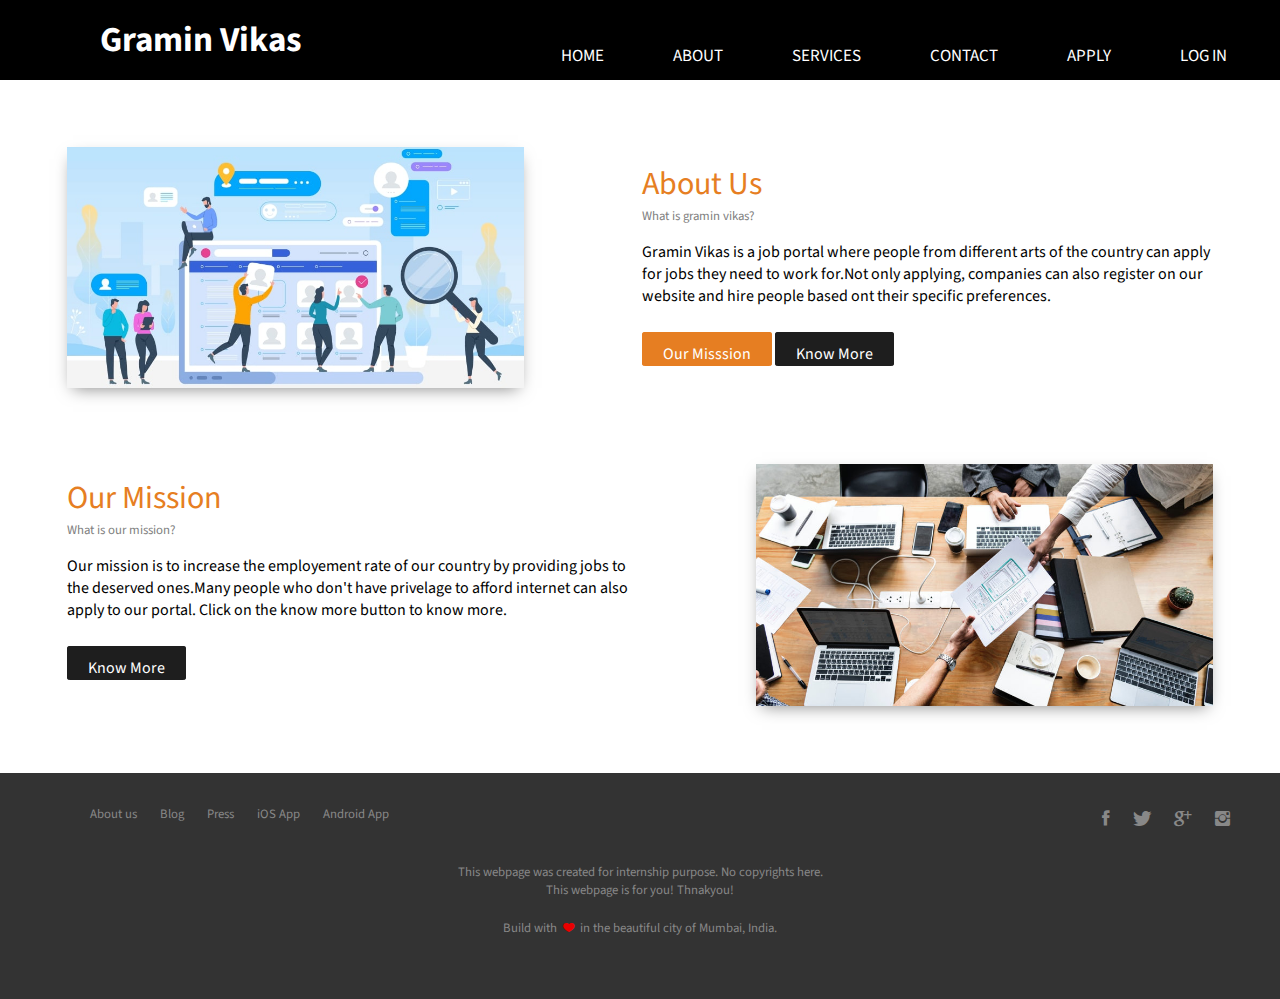
<file: Project/Gramin Vikas/aboutUs.html>
<!DOCTYPE html>
<html lang="en">
<head>
    <meta charset="UTF-8">
    <meta http-equiv="X-UA-Compatible" content="IE=edge">
    <meta name="viewport" content="width=device-width, initial-scale=1.0">

    <!-- Compiled and minified CSS -->
    <link rel="stylesheet" href="resources/css/aboutUs.css" type="text/css">  
    <link href="https://cdn.jsdelivr.net/npm/bootstrap@5.0.2/dist/css/bootstrap.min.css" rel="stylesheet" integrity="sha384-EVSTQN3/azprG1Anm3QDgpJLIm9Nao0Yz1ztcQTwFspd3yD65VohhpuuCOmLASjC" crossorigin="anonymous">
    <link rel="stylesheet" type="text/css" href="vendors/css/ionicons.min.css">

    <title>Document</title>
</head>
<body>

    <div class="navigation">
        <nav id="navbar_top">
            <input type="checkbox" id="check">
            <label for="check" class="checkbtn">
              <i class="fas fa-bars"></i>
            </label>
            <a  href="./index.html"class="logo" style="cursor: pointer;" id="logoClick">Gramin Vikas</a>
            <ul>
              <li><a href="index.html">Home</a></li>
              <li><a href="aboutUs.html">About</a></li>
              <li><a href="ourServices.html">Services</a></li>
              <li><a href="contactUs.html">Contact</a></li>
              <li><a href="surveyform.html">Apply</a></li>
              <li><a href="login.html"class="active"  id="signIn">Log In</a></li>
            </ul>
          </nav>
    </div>
    

    <section class="section2" id="AboutUs">
        <table>
        <tr>
        <td>
        <img src="resources/img/aboutUs/job_search_portals.jpg" alt="AboutUs">
        </td>
        <td>
        <span class="title">About Us</span>
        <span class="sub-title">What is gramin vikas?</span>
        <p>Gramin Vikas is a job portal where people from different arts of the country can apply for jobs they need to work for.Not only applying, companies can also register on our website and hire people based ont their specific preferences.</p>
      <div class="ourAndKnowMoreButton">
        <a href="#OurMission" class="btn1">Our Misssion</a> <a href="" class="btn2">Know More</a>
      </div>
       
        </td>
        </tr>
        </table>
    </section>
        
    <section class="section3" id="OurMission">
        <table>
        <tr>
        <td>
        <span class="title">Our Mission</span>
        <span class="sub-title">What is our mission?</span>
        <p>Our mission is to increase the employement rate of our country by providing jobs to the deserved ones.Many people who don't have privelage to afford internet can also apply to our portal. Click on the know more button to know more.</a></a></p>
        <div class="ourAndKnowMoreButton">
            <a href="" class="btn2">Know More</a>
          </div>
        </td>
        <td>
        <img src="resources/img/aboutUs/rawpixel-678089-unsplash-848x448.jpg" alt="AboutUs">
        </td>
        </tr>
        </table>
    </section>
    
    <footer>
        <div class="row">
            <div class="col span-1-of-2">
                <ul class="footer-nav">
                    <li><a href="#">About us</a></li>
                    <li><a href="#">Blog</a></li>
                    <li><a href="#">Press</a></li>
                    <li><a href="#">iOS App</a></li>
                    <li><a href="#">Android App</a></li>
                </ul>
            </div>
            <div class="col span-1-of-2" id="socialLinks">
                <ul class="social-links">
                    <li><a href="#"><i class="ion-social-facebook"></i></a></li>
                    <li><a href="#"><i class="ion-social-twitter"></i></a></li>
                    <li><a href="#"><i class="ion-social-googleplus"></i></a></li>
                    <li><a href="#"><i class="ion-social-instagram"></i></a></li>
                </ul>
            </div>
        </div>
        <div class="foot-row">
            <p>
                This webpage was created for internship purpose. No copyrights here.<br>
                This webpage is for you! Thnakyou!
            </p>
            <p>
                Build with <i class="ion-ios-heart" style="color: #ea0000; padding: 0 3px;"></i> in the beautiful city of Mumbai, India.
            </p>
        </div>
    </footer>
</body>
</html>
</file>
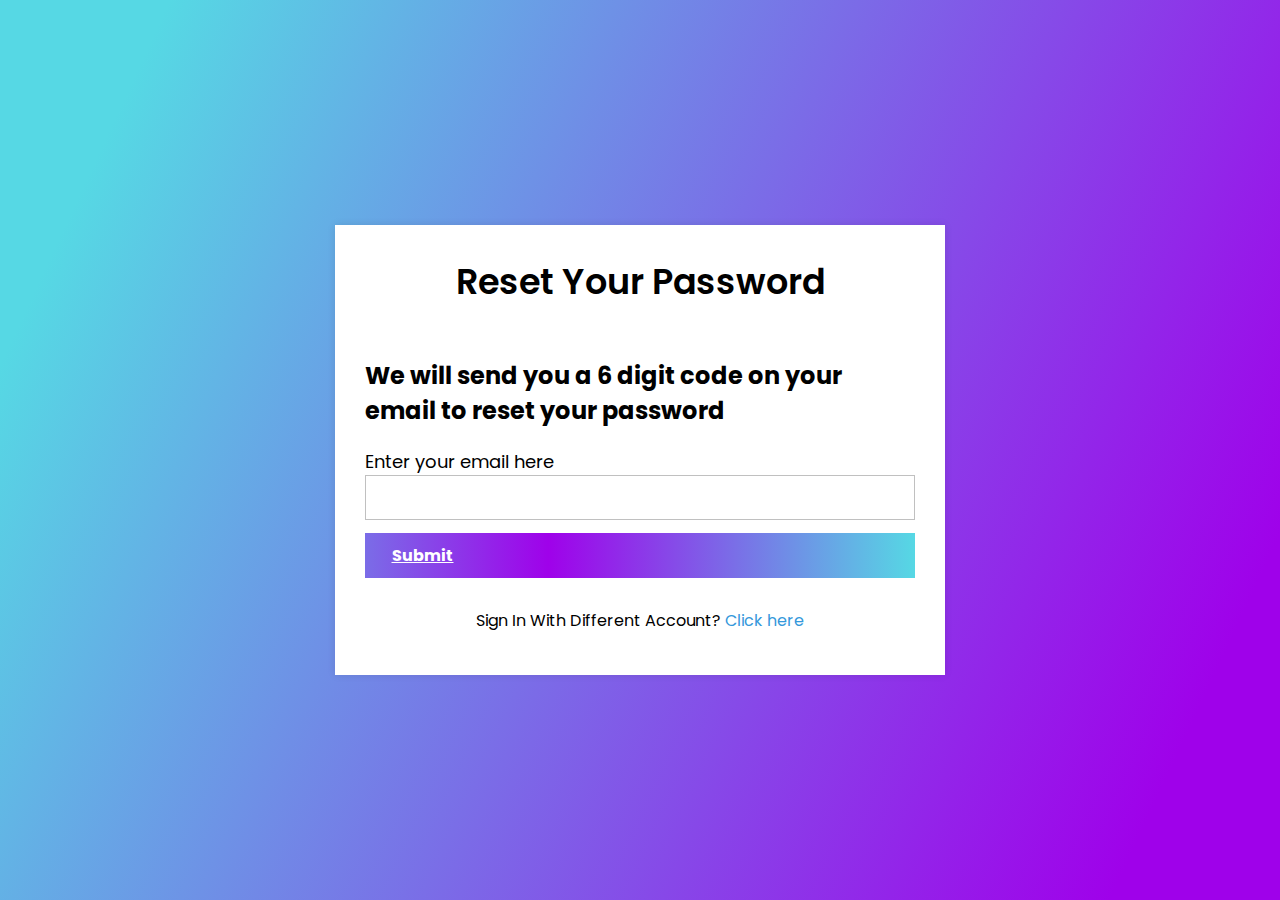
<file: Project/Gramin Vikas/forgot_password.html>
<!DOCTYPE html>
<html lang="en">
<head>
    <meta charset="UTF-8">
    <meta http-equiv="X-UA-Compatible" content="IE=edge">
    <meta name="viewport" content="width=device-width, initial-scale=1.0">
    <!-- CSS only -->
   <link rel="stylesheet" href="./resources/css/forgot.css">

    <title>Document</title>
</head>
<body>
  <section>
    <div class="center">
        <input type="checkbox" id="show">
        <!-- <label for="show" class="show-btn">View Form</label> -->
        <div class="container">
           
           <div class="text">
              Reset Your Password
           </div>
<div class="text2">
    <h2>We will send you a 6 digit code on your email to reset your password</h2>
</div>
      
           <form action="#">
              <div class="data">
                 <label>Enter your email here</label>
                 <input type="email" required>
              </div>
         
              <div class="btn">
                 <div class="inner"></div>
                 <!-- <button type="submit" id="submit" onclick="reset()">submit</button> -->
                 <a id="submit" href="./reset_password.html" class="submitBtn">Submit</a>
              </div>
              <div class="signup-link">
                 Sign In With Different Account? <a href="login.html">Click here</a>
              </div>
           </form>
        </div>
     </div>
      
  </section>

  <script>
   
  </script>
</body>
</html>
</file>
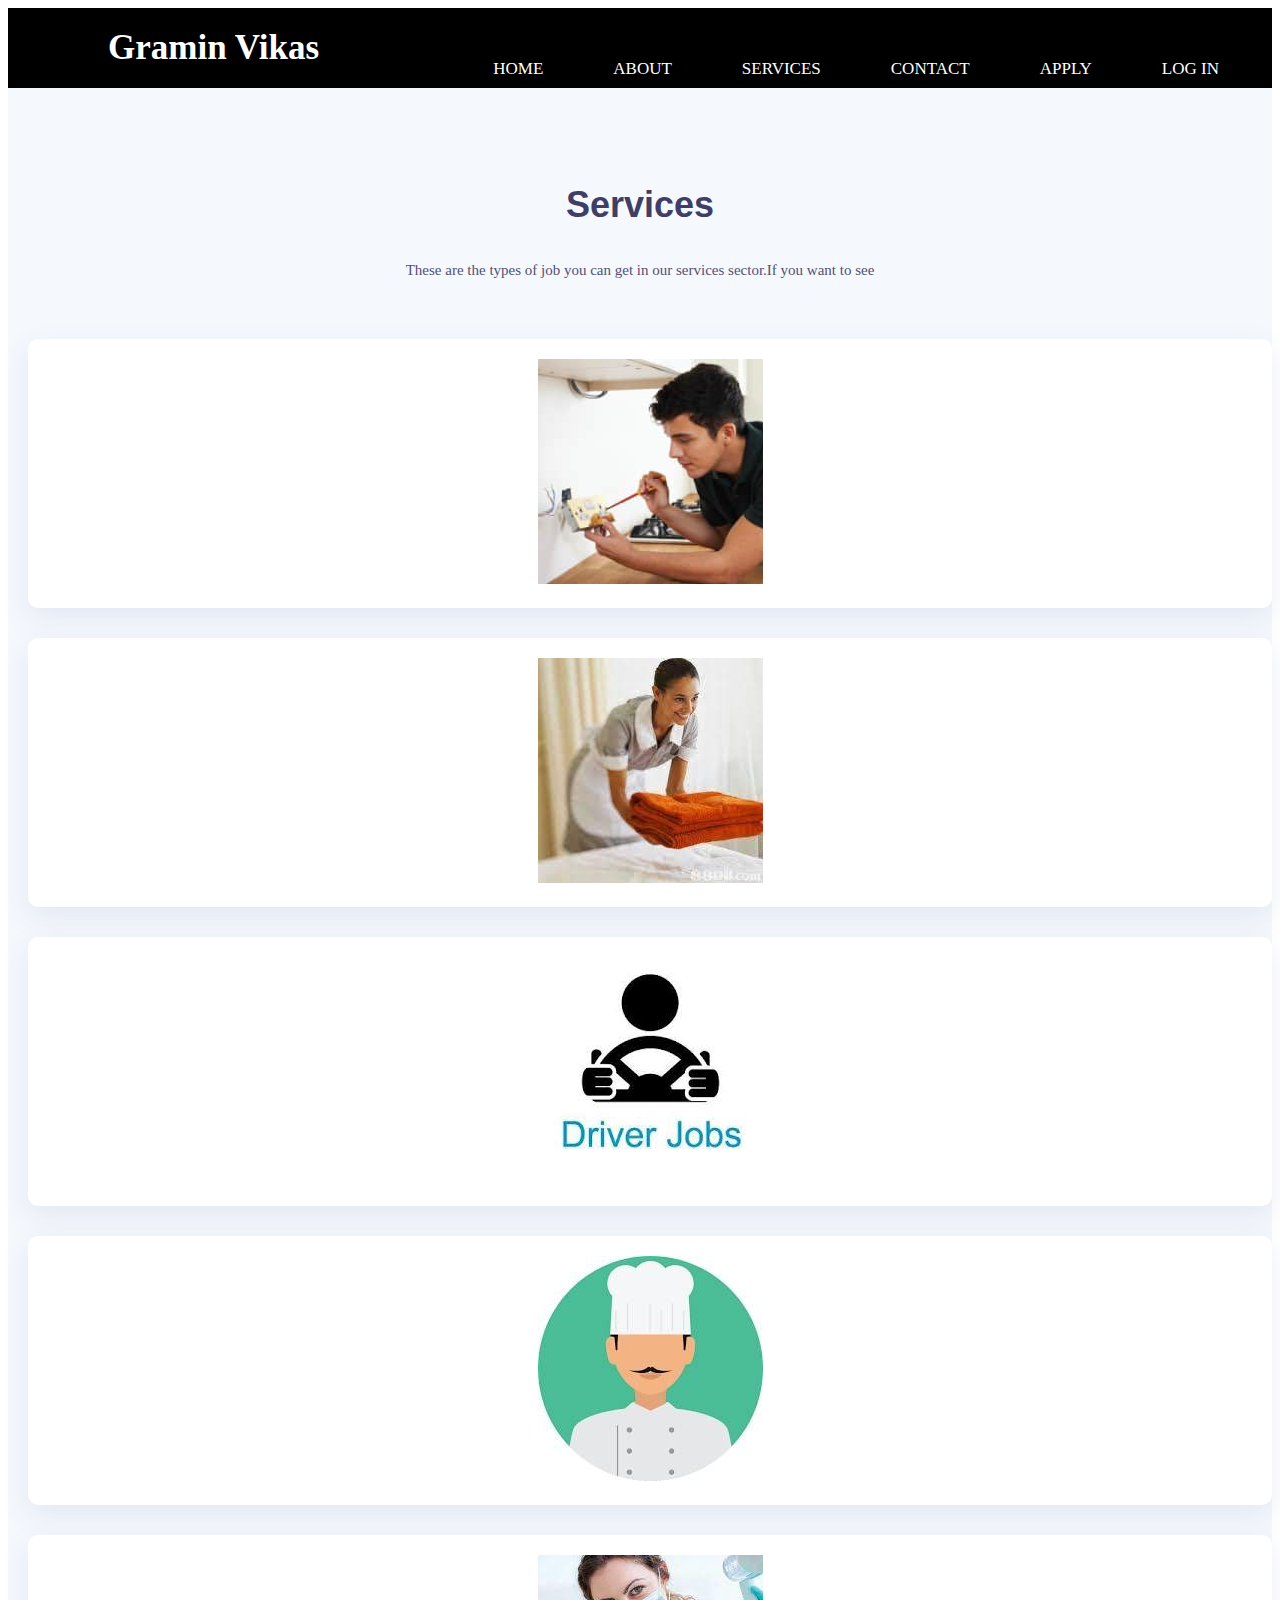
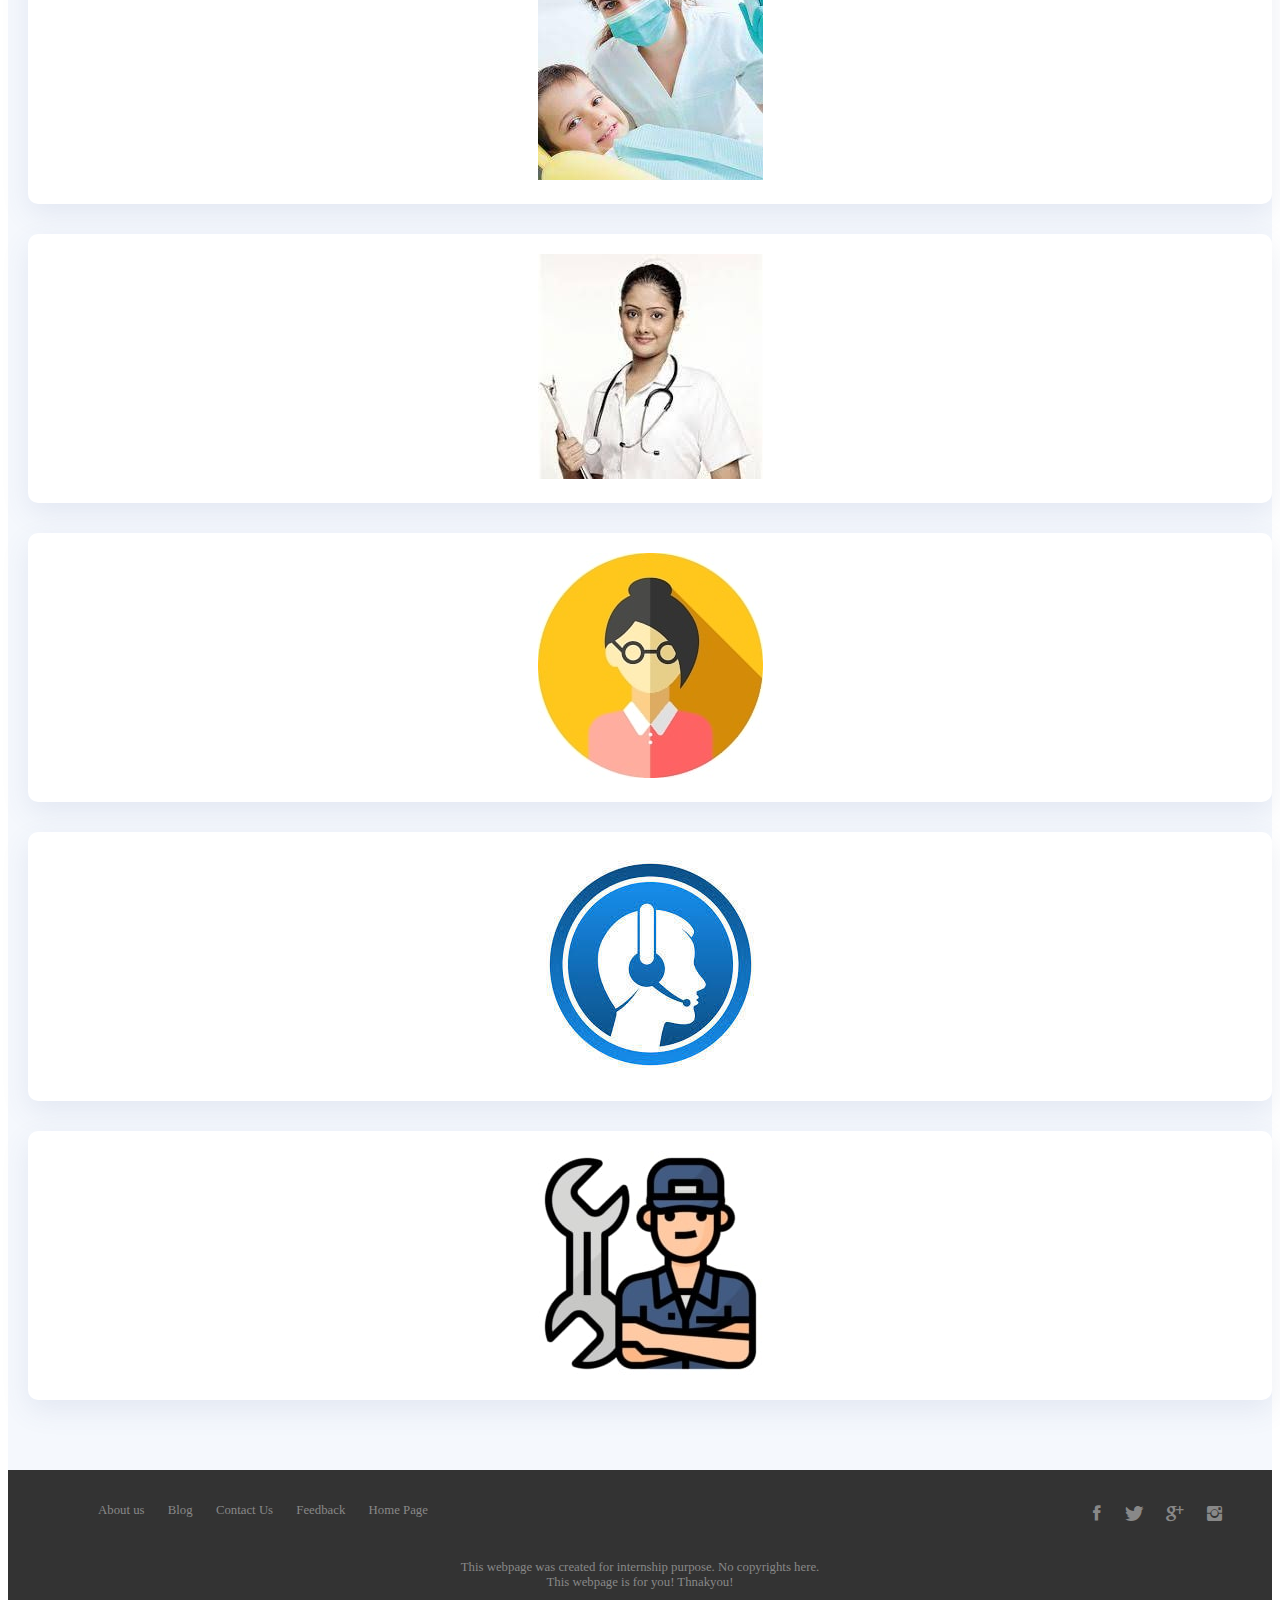
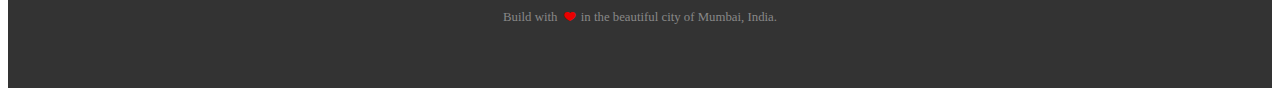
<file: Project/Gramin Vikas/ourServices.html>
<!DOCTYPE html>
<html lang="en">
<head>
    <meta charset="UTF-8">
    <meta http-equiv="X-UA-Compatible" content="IE=edge">
    <meta name="viewport" content="width=device-width, initial-scale=1.0">




    <!-- CSS only -->
    <link rel="stylesheet" href="resources/css/ourServices.css" type="text/css">  
    <link href="https://cdn.jsdelivr.net/npm/bootstrap@5.0.2/dist/css/bootstrap.min.css" rel="stylesheet" integrity="sha384-EVSTQN3/azprG1Anm3QDgpJLIm9Nao0Yz1ztcQTwFspd3yD65VohhpuuCOmLASjC" crossorigin="anonymous">
    <link rel="stylesheet" type="text/css" href="vendors/css/ionicons.min.css">
    <link rel="stylesheet" href="https://cdnjs.cloudflare.com/ajax/libs/font-awesome/5.15.3/css/all.min.css"/>


    
   
    <title>Document</title>
</head>

<body>

  <div class="navigation">
    <nav id="navbar_top">
        <input type="checkbox" id="check">
        <label for="check" class="checkbtn">
          <i class="fas fa-bars"></i>
        </label>
        <a  href="#"class="logo" style="cursor: pointer;" id="logoClick">Gramin Vikas</a>
        <ul>
          <li><a href="index.html">Home</a></li>
          <li><a href="aboutUs.html">About</a></li>
          <li><a href="ourServices.html">Services</a></li>
          <li><a href="contactUs.html">Contact</a></li>
          <li><a href="surveyform.html">Apply</a></li>
          <li><a href="login.html"class="active"  id="signIn">Log In</a></li>
        </ul>
      </nav>
</div>






    <section class="services section-bg" id="services">


      <header class="section-header">
        <h3>Services</h3>
  
        <p>These are the types of job you can get  in our services sector.If you want to see </p>
      </header>
        




      <section>
        <div class="container">
          <div class="row">


            <div class="col-md-6 col-lg-4" id="boxes">
              <div class="box">
                <div class="serviceLogo" id="technician">
                  <img src="./resources/img/services/service2.jpg">
                  <div class="middle">
                    <div class="text">Technician</div>
                  </div>
                </div>
            
              </div>
            </div>
      
            <div class="col-md-6 col-lg-4" id="boxes">
                <div class="box">
                  <div class="serviceLogo" id="houseMaid">
                    <img src="./resources/img/services/service 1.jpg">
                    <div class="middle">
                      <div class="text">House Maid</div>
                    </div>
                  </div>
              
                </div>
              </div>

              <div class="col-md-6 col-lg-4" id="boxes">
                <div class="box">
                  <div class="serviceLogo"  id="driver">
                    <img src="./resources/img/services/service3.jpg">
                    <div class="middle">
                      <div class="text">Driver</div>
                    </div>
                  </div>
                
                </div>
              </div>

              <div class="col-md-6 col-lg-4" id="boxes">
                <div class="box">
                  <div class="serviceLogo" id="chef">
                    <img src="./resources/img/services/service4.jpg">
                    <div class="middle">
                      <div class="text">Chef</div>
                    </div>
                  </div>

                </div>
              </div>

              <div class="col-md-6 col-lg-4" id="boxes">
                <div class="box">
                  <div class="serviceLogo"  id="dentist" >
                    <img src="./resources/img/services/service5.jpg">
                    <div class="middle">
                      <div class="text">Dentist</div>
                    </div>
                  </div>
   
                </div>
              </div>

              <div class="col-md-6 col-lg-4" id="boxes">
                <div class="box">
                  <div class="serviceLogo" id="nurse">
                    <img src="./resources/img/services/service6.jpg">
                    <div class="middle">
                      <div class="text">Nurse</div>
                    </div>
                  </div>
              
                </div>
              </div>

              <div class="col-md-6 col-lg-4" id="boxes">
                <div class="box">
                  <div class="serviceLogo" id="teacher">
                    <img src="./resources/img/services/service10.jpg">
                    <div class="middle">
                      <div class="text">Teacher</div>
                    </div>
                  </div>
           
                </div>
              </div>

              <div class="col-md-6 col-lg-4" id="boxes">
                <div class="box">
                  <div class="serviceLogo"  id="callCentre" >
                    <img src="./resources/img/services/service8.jpg">
                    <div class="middle">
                      <div class="text">Call Centre</div>
                    </div>
                  </div>
          
                </div>
              </div>

              <div class="col-md-6 col-lg-4" id="boxes">
                <div class="box">
                  <div class="serviceLogo"  id="mechanic">
                    <img src="./resources/img/services/service9.jpg">
                    <div class="middle">
                      <div class="text">Mechanic</div>
                    </div>
                  </div>
             
                </div>
              </div>
           
      
          </div>
        </div>
      </section>

      </section>
        
    <footer>
        <div class="row">
            <div class="col span-1-of-2">
                <ul class="footer-nav">
                    <li><a href="#">About us</a></li>
                    <li><a href="#">Blog</a></li>
                    <li><a href="#">Contact Us</a></li>
                    <li><a href="#">Feedback</a></li>
                    <li><a href="#">Home Page</a></li>
                </ul>
            </div>
            <div class="col span-1-of-2" id="socialLinks">
                <ul class="social-links">
                    <li><a href="#"><i class="ion-social-facebook"></i></a></li>
                    <li><a href="#"><i class="ion-social-twitter"></i></a></li>
                    <li><a href="#"><i class="ion-social-googleplus"></i></a></li>
                    <li><a href="#"><i class="ion-social-instagram"></i></a></li>
                </ul>
            </div>
        </div>
        <div class="foot-row">
            <p>
              This webpage was created for internship purpose. No copyrights here.<br>
              This webpage is for you! Thnakyou!
            </p>
            <p>
                Build with <i class="ion-ios-heart" style="color: #ea0000; padding: 0 3px;"></i> in the beautiful city of Mumbai, India.
            </p>
        </div>
    </footer>

    <script src="https://ajax.googleapis.com/ajax/libs/jquery/1.11.2/jquery.min.js"></script>
    <script src="vendors/js/jquery.waypoints.min.js"></script>
    <script src="resources/js/script.js"></script>
    
</body>
</file>
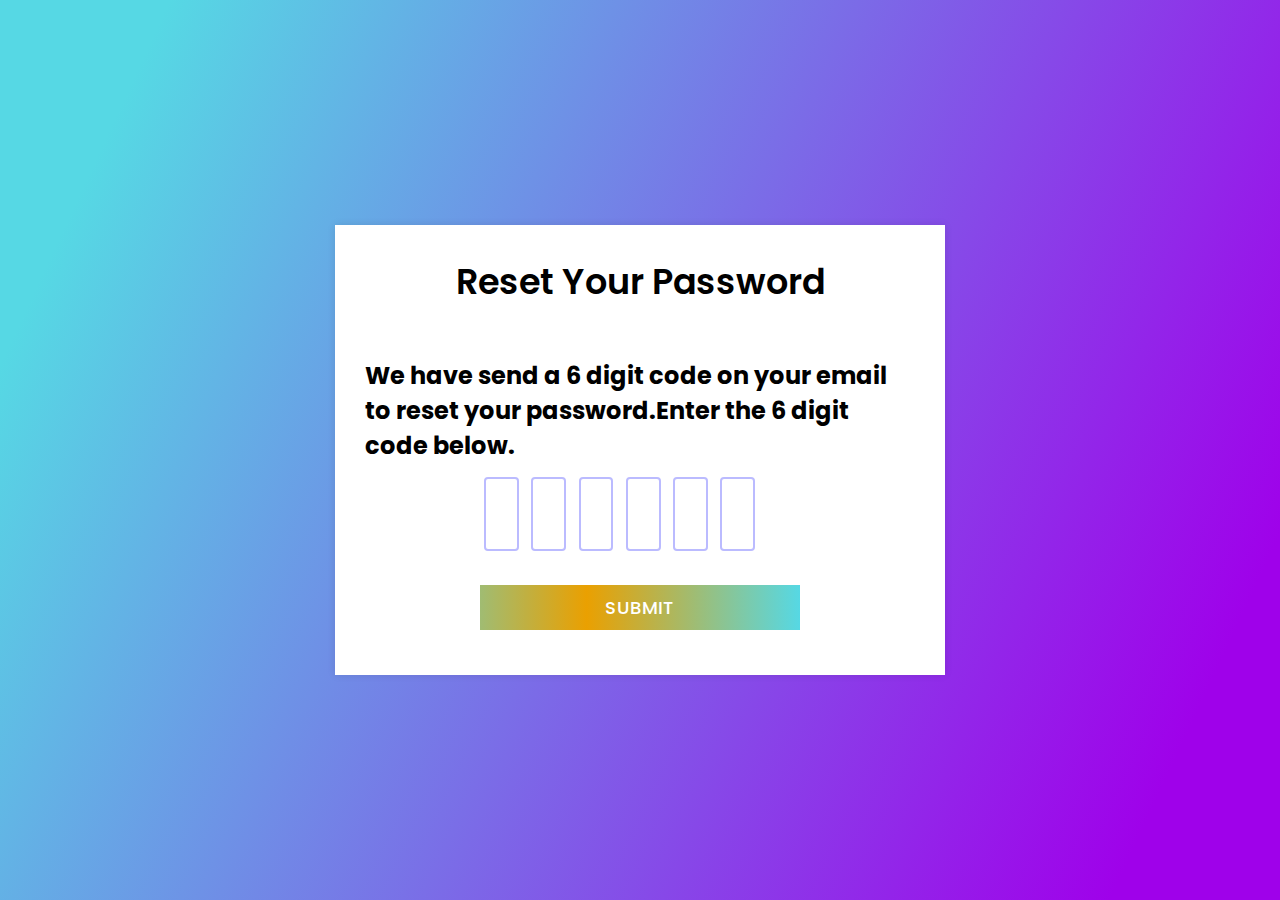
<file: Project/Gramin Vikas/reset_password.html>
<!DOCTYPE html>
<html lang="en">
<head>
    <meta charset="UTF-8">
    <meta http-equiv="X-UA-Compatible" content="IE=edge">
    <meta name="viewport" content="width=device-width, initial-scale=1.0">
    <!-- CSS only -->
   <link rel="stylesheet" href="./resources/css/forgot.css">
   <link rel="stylesheet" href="./resources/css/reset.css">
    <title>Document</title>
</head>
<body>
  <section>
    <div class="center">
        <input type="checkbox" id="show">
        <!-- <label for="show" class="show-btn">View Form</label> -->
        <div class="container">
           <label for="show" class="close-btn fas fa-times" title="close"></label>
           <div class="text">
              Reset Your Password
           </div>
<div class="text2">
    <h2>We have send a 6 digit code on your email to reset your password.Enter the 6 digit code below.</h2>
</div>



     <div class="otp-sent">
      <form class="otc" name="one-time-code" action="#">
         <fieldset>
            <label for="otc-1">Number 1</label>
            <label for="otc-2">Number 2</label>
            <label for="otc-3">Number 3</label>
            <label for="otc-4">Number 4</label>
            <label for="otc-5">Number 5</label>
            <label for="otc-6">Number 6</label>
            <div>
            <input type="number" pattern="[0-9]*"  value="" inputtype="numeric" autocomplete="one-time-code" id="otc-1" required>
            <!-- Autocomplete not to put on other input -->
            <input type="number" pattern="[0-9]*" min="0" max="9" maxlength="1"  value="" inputtype="numeric" id="otc-2" required>
            <input type="number" pattern="[0-9]*" min="0" max="9" maxlength="1"  value="" inputtype="numeric" id="otc-3" required>
            <input type="number" pattern="[0-9]*" min="0" max="9" maxlength="1"  value="" inputtype="numeric" id="otc-4" required>
            <input type="number" pattern="[0-9]*" min="0" max="9" maxlength="1"  value="" inputtype="numeric" id="otc-5" required>
            <input type="number" pattern="[0-9]*" min="0" max="9" maxlength="1"  value="" inputtype="numeric" id="otc-6" required>
            </div>
         </fieldset>
         <div class="btn">
         <div class="inner"></div>
         <button type="submit" id="submit">submit</button>
		 <div>
			<a href="./index.html"> GO HOME</a>
		</div>
      </div>

	  
      </form>
      
     </div> 

     </div>
      
  </section>

  <script>
     let in1 = document.getElementById('otc-1'),
    ins = document.querySelectorAll('input[type="number"]'),
	 splitNumber = function(e) {
		let data = e.data || e.target.value; // Chrome doesn't get the e.data, it's always empty, fallback to value then.
		if ( ! data ) return; // Shouldn't happen, just in case.
		if ( data.length === 1 ) return; // Here is a normal behavior, not a paste action.
		
		popuNext(e.target, data);
		// for (i = 0; i < data.length; i++ ) { ins[i].value = data[i]; }
	},
	popuNext = function(el, data) {
		el.value = data[0]; // Apply first item to first input
		data = data.substring(1); // remove the first char.
		if ( el.nextElementSibling && data.length ) {
			// Do the same with the next element and next data
			popuNext(el.nextElementSibling, data);
		}
	};

ins.forEach(function(input) {
	/**
	 * Control on keyup to catch what the user intent to do.
	 * I could have check for numeric key only here, but I didn't.
	 */
	input.addEventListener('keyup', function(e){
		// Break if Shift, Tab, CMD, Option, Control.
		if (e.keyCode === 16 || e.keyCode == 9 || e.keyCode == 224 || e.keyCode == 18 || e.keyCode == 17) {
			 return;
		}
		
		// On Backspace or left arrow, go to the previous field.
		if ( (e.keyCode === 8 || e.keyCode === 37) && this.previousElementSibling && this.previousElementSibling.tagName === "INPUT" ) {
			this.previousElementSibling.select();
		} else if (e.keyCode !== 8 && this.nextElementSibling) {
			this.nextElementSibling.select();
		}
		
		// If the target is populated to quickly, value length can be > 1
		if ( e.target.value.length > 1 ) {
			splitNumber(e);
		}
	});
	
	/**
	 * Better control on Focus
	 * - don't allow focus on other field if the first one is empty
	 * - don't allow focus on field if the previous one if empty (debatable)
	 * - get the focus on the first empty field
	 */
	input.addEventListener('focus', function(e) {
		// If the focus element is the first one, do nothing
		if ( this === in1 ) return;
		
		// If value of input 1 is empty, focus it.
		if ( in1.value == '' ) {
			in1.focus();
		}
		
		// If value of a previous input is empty, focus it.
		// To remove if you don't wanna force user respecting the fields order.
		if ( this.previousElementSibling.value == '' ) {
			this.previousElementSibling.focus();
		}
	});
});

/**
 * Handle copy/paste of a big number.
 * It catches the value pasted on the first field and spread it into the inputs.
 */
in1.addEventListener('input', splitNumber);
  </script>
</body>
</html>
</file>
<file: Project/Gramin Vikas/resources/css/aboutUs.css>
@import url('https://fonts.googleapis.com/css2?family=Source+Sans+Pro&display=swap');
		html {
        scroll-behavior: smooth;
        }
		
		body{
		margin:0;
		font-family: 'Source Sans Pro', sans-serif;
		}
		
		.title{
		font-size:2em;
		color:#e67e22;
		display:block;
		}
		
		.sub-title{
		font-size:0.8em;
		color:gray;
		display:block;
		}
		


    /* =====Buttons==== */
	
  
    .btn1{
		padding:10px 20px;
		background:#e67e22;
		border:1px solid #e67e22;
		color:#e67e22;
		border-radius:3px;
		outline:none;
		transition:0.5s;
		}
		
		.btn1:hover{
		background:transparent;
		color:#e67e22;
		}
		
		.btn2{
		padding:10px 20px;
		border-radius:3px;
		background:#1e1e1e;
		border:1px solid #1e1e1e;
		color:#fff;
		outline:none;
		transition:0.5s;
		}
		
		.btn2:hover{
		background:transparent;
		color:#1e1e1e;
		}
		
		a{
		text-decoration:none;
		}
		
		.section2,.section3{
		width:90%;
		margin:5% 0%;
		margin-left:auto;
		margin-right:auto;
		}
		
		.section2 table,.section3 table{
		width:100%;
		}
		
		.section2 table td,.section3 table td{
		width:50%;
		}
		
		.section2 table td img,.section3 table td img{
		width:80%;
		height:70%;
		margin-left:auto;
		margin-right:auto;
		box-shadow:0px 6px 16px -6px rgba(1,1,1,0.5);
		}
		
		.section3 table td img{
		float:right;
		}
		

/* =====NAVIGATION==== */

        nav{
            background: black;
            height: 80px;
            width: 100%;
          }

          .logo{
            color: white;
            font-size: 35px;
            line-height: 80px;
            padding: 0 100px;
            font-weight: bold;
          }
          .logo:hover{
            color: white;
          }

          nav ul{
            float: right;
            margin-right: 20px;
          }
          nav ul li{
            display: inline-block;
            line-height: 80px;
            margin: 0 20px;
            border-bottom: none; 
          }
          nav ul li a{
            color: white;
            font-size: 17px;
            padding: 7px 13px;
            border-radius: 2px;
            text-transform: uppercase; 
            text-decoration: none;  
          }
          nav ul li a:hover{
            background: orange;
            transition: .5s;
            color: white;
          }
          nav ul li a:active{
            background: #f78f3a;
            transition: .5s;
            color: white;
          }
          a:link, a:visited {
            color: #fff;
            text-decoration: none;
            padding-bottom: 1px;
        border-bottom: none;
            -webkit-transition: border-bottom 0.2s, color 0.2s;
            transition: border-bottom 0.2s, color 0.2s;
        }

        .checkbtn{
          font-size: 30px;
          color: white;
          float: right;
          line-height: 80px;
          margin-right: 40px;
          cursor: pointer;
          display: none;
        }
        #check{
          display: none;
        }

          /* =====FOOTER==== */


          footer {
            background-color: #333;
            padding: 50px;
            font-size: 80%;
        }
        
        .footer-nav {
            list-style: none;
            float: left;
        }
        
        .social-links {
            list-style: none;
            float: right;
        }
        
        .footer-nav li,
        .social-links li {
            display: inline-block;
            margin-right: 20px;
        }
        
        .footer-nav li:last-child,
        .social-links li:last-child {
            margin-right: 0;
        }
        
        .footer-nav li a:link,
        .footer-nav li a:visited, 
        .social-links li a:link,
        .social-links li a:visited {
            text-decoration: none;
            border: 0;
            color: #888;
            -webkit-transition: color 0.2s;
            transition: color 0.2s;
        }
        
        .footer-nav li a:hover,
        .footer-nav li a:active {
            color: #ddd;
        }
        
        .social-links li a:link,
        .social-links li a:visited {
            font-size: 160%;
        }
        
        .ion-social-facebook,
        .ion-social-twitter,
        .ion-social-googleplus,
        .ion-social-instagram {
            -webkit-transition: color 0.2s;
            transition: color 0.2s;
        }
        
        .ion-social-facebook:hover {
            color: #3b5998;
        }
        
        .ion-social-twitter:hover {
            color: #00aced;
        }
        
        .ion-social-googleplus:hover {
            color: #dd4b39;
        }
        
        .ion-social-instagram:hover {
            color: #517fa4;
        }
        
        
        footer p {
            color: #888;
            text-align: center;
            margin-top: 20px;
        }
        
        .foot-row{
          padding-top: 50px;
        }

        #socialLinks{
          margin-bottom: -30px;
        }


       .ourAndKnowMoreButton{
          padding-top: 20px;
          padding-bottom: 15px;
        }


        /* =====Media Queries==== */  

		@media (max-width:1252px){
		.section2 table td, .section3 table td{
		width:100%;
		display:block;
		}
		.section3 table td img{
		float:none;
		margin-top:4%;
		}
		.section2 table td img,.section3 table td img{
		width:100%;
		height:60%;
		}
        
    
    
    .logo{
            font-size: 30px;
            padding-left: 50px;
          }

          .checkbtn{
            display: block;
          }
          nav ul{
            position: fixed;
            width: 100%;
            height: 100vh;
            background: #2c3e50;
            z-index: 2;
            top: 80px;
            left: -100%;
            text-align: center;
            transition: all .5s;
            scroll-behavior: smooth;
            
          }
          nav ul li{
            display: block;
            margin: 50px 0;
            line-height: 30px;
            
          }
          nav ul li a{
            font-size: 20px;
          }
          a:hover,a.active{
            background: none;
            color: #e67e22;
          }
          #check:checked ~ ul{
            left: 0;
          }

          footer {
            background-color: #333;
            padding: 50px;
            font-size: 80%;
        }
        
        .btn1,.btn2{
          padding:10px 20px;
          
        }
     
          .ourAndKnowMoreButton{
          padding-top: 20px;
          padding-bottom: 15px;
        }

@media (max-width:480px){
  .section2,.section3{
    font-size:12px;
  }
  .section3 table td img{
		float:none;
		margin-top:8%;
		}
  .btn1,.btn2{
    padding:10px 20px;
  }
}

.ourAndKnowMoreButton{
  padding-top: 20px;
  padding-bottom: 15px;
}
    }


    @media (max-width:650px){
    .social-links{
     position: relative;
     padding-top: 5px;
    }
    
    .foot-row{
        padding-top: 90px;
    }
    .btn1,.btn2{
      padding:10px 20px;
    }
    .ourAndKnowMoreButton{
      padding-top: 20px;
      padding-bottom: 15px;
    }
    }
</file>
<file: Project/Gramin Vikas/resources/css/forgot.css>
@import url('https://fonts.googleapis.com/css?family=Poppins:400,500,600,700&display=swap');
*{
  margin: 0;
  padding: 0;
  outline: none;
  box-sizing: border-box;
  font-family: 'Poppins', sans-serif;
}
body{
  height: 100vh;
  width: 100%;
  background: linear-gradient(115deg, #56d8e4 10%, #9f01ea 90%);
}
.show-btn{
  background: #fff;
  padding: 10px 20px;
  font-size: 20px;
  font-weight: 500;
  color: #3498db;
  cursor: pointer;
  box-shadow: 0px 0px 10px rgba(0,0,0,0.1);
}
/* .show-btn*/.container{ 
  position: absolute;
  top: 50%;
  left: 50%;
  transform: translate(-50%, -50%);
}
input[type="checkbox"]{
  display: none;
}
.container{
  display: block;
  background: #fff;
  width: 610px;
  height: 450px;
  padding: 30px;
  box-shadow: 0 0 8px rgba(0,0,0,0.1);
}
/* #show:checked ~ .container{
  display: block;
} */
.container .close-btn{
  position: absolute;
  right: 20px;
  top: 15px;
  font-size: 18px;
  cursor: pointer;
}
.container .close-btn:hover{
  color: #3498db;
}
.container .text{
  font-size: 35px;
  font-weight: 600;
  text-align: center;
}
.container form{
  margin-top: -20px;
}
.container form .data{
  height: 45px;
  width: 100%;
  margin: 40px 0;
}
form .data label{
  font-size: 18px;
}
form .data input{
  height: 100%;
  width: 100%;
  padding-left: 10px;
  font-size: 17px;
  border: 1px solid silver;
}
form .data input:focus{
  border-color: #3498db;
  border-bottom-width: 2px;
}
form .forgot-pass{
  margin-top: -8px;
}
form .forgot-pass a{
  color: #3498db;
  text-decoration: none;
}
form .forgot-pass a:hover{
  text-decoration: underline;
}
form .btn{
  margin: 30px 0;
  height: 45px;
  width: 100%;
  position: relative;
  overflow: hidden;
}
form .btn .inner{
  height: 100%;
  width: 200%;
  position: absolute;
  left: -100%;
  z-index: -1;
  background: -webkit-linear-gradient(right, #56d8e4, #9f01ea, #56d8e4, #9f01ea);
  transition: all 0.4s;
}
form .btn:hover .inner{
  left: 0;
}
form .btn button{
  height: 100%;
  width: 100%;
  background: none;
  border: none;
  color: #fff;
  font-size: 18px;
  font-weight: 500;
  text-transform: uppercase;
  letter-spacing: 1px;
  cursor: pointer;
}

form .signup-link{
  text-align: center;
}
form .signup-link a{
  color: #3498db;
  text-decoration: none;
}
form .signup-link a:hover{
  text-decoration: underline;
}

.submitBtn {
  display: block;
  width: 115px;
  height: 25px;
  border-bottom: none;
  padding: 10px;
  text-align: center;
  border-radius: 5px;
  color: white;
  font-weight: bold;
  line-height: 25px;
}
.submitBtn a{
  border-bottom: none;
}
.text2{
    margin-top: 50px;
}
</file>
<file: Project/Gramin Vikas/resources/css/ourServices.css>
@import url('https://fonts.googleapis.com/css2?family=Source+Sans+Pro&display=swap');
		html {
        scroll-behavior: smooth;
        }
/* 		
		body{
		margin:0;
		font-family: 'Source Sans Pro', sans-serif;
    
    
		} */
	
      .serviceLogo{
            align-items: center;
        }

        nav{
            background: black;
            height: 80px;
            width: 100%;
          }

      .logo{
            color: white;
            font-size: 35px;
            line-height: 80px;
            padding: 0 100px;
            font-weight: bold;
          }
          .logo:hover{
            color: white;
          }

          nav ul{
            float: right;
            margin-right: 20px;
          }
          nav ul li{
            display: inline-block;
            line-height: 90px;
            margin: 0 20px;
            border-bottom: none; 
          }
          nav ul li a{
            color: white;
            font-size: 17px;
            padding: 7px 13px;
            border-radius: 2px;
            text-transform: uppercase; 
            text-decoration: none;  
          }
          nav ul li a:hover{
            background: orange;
            transition: .5s;
            color: white;
          }
          nav ul li a:active{
            background: #f78f3a;
            transition: .5s;
            color: white;
          }
          a:link, a:visited {
            color: #fff;
            text-decoration: none;
            padding-bottom: 1px;
        border-bottom: none;
            -webkit-transition: border-bottom 0.2s, color 0.2s;
            transition: border-bottom 0.2s, color 0.2s;
        }
          .checkbtn{
            font-size: 30px;
            color: white;
            float: right;
            line-height: 80px;
            margin-right: 40px;
            cursor: pointer;
            display: none;
          }
          #check{
            display: none;
          }


          .container {
            max-width: 1320px;
          }
    
          .section-bg {
            background: #f5f8fd;
          }
          
          .section-header h3 {
            font-size: 36px;
            color: #413e66;
            text-align: center;
            font-weight: 700;
            position: relative;
            font-family: "Montserrat", sans-serif;
          }
          
          .section-header p {
            text-align: center;
            margin: auto;
            font-size: 15px;
            padding-bottom: 60px;
            color: #535074;
            width: 50%;
          }
          
          #boxes{
            padding-bottom: 30px;
            padding-left: 20px;
            
          }
          
          #services {
            padding: 60px 0 40px 0;
          }
          
          #services .box {
            position: relative;
            padding-top: 20px;
            padding-bottom: 20px;
            overflow: hidden;
            border-radius: 10px;
            background: #fff;
            box-shadow: 0 10px 29px 0 rgba(68, 88, 144, 0.1);
            transition: all 0.3s ease-in-out;
            text-align: center;
          }
          

      
          .serviceLogo {
            opacity: 1;
            display: block;
            width: 100%;
            height: auto;
            transition: .5s ease;
            backface-visibility: hidden;
          }
  
          .middle {
            transition: .5s ease;
            opacity: 0;
            position: absolute;
            top: 50%;
            left: 50%;
            transform: translate(-50%, -50%);
            -ms-transform: translate(-50%, -50%);
            text-align: center;
          }
          .box:hover .serviceLogo {
            opacity: 0.5;
          }
          
          .box:hover .middle {
            opacity: 1.0;
          }
          .text {
            
            background-color: orange;
            color: white;
            font-size: 16px;
            padding: 16px 32px;
          }
        

          
        
  
          footer {
            background-color: #333;
            padding: 50px;
            font-size: 80%;
        }
        
        .footer-nav {
            list-style: none;
            float: left;
        }
        
        .social-links {
            list-style: none;
            float: right;
        }
        
        .footer-nav li,
        .social-links li {
            display: inline-block;
            margin-right: 20px;
        }
        
        .footer-nav li:last-child,
        .social-links li:last-child {
            margin-right: 0;
        }
        
        .footer-nav li a:link,
        .footer-nav li a:visited, 
        .social-links li a:link,
        .social-links li a:visited {
            text-decoration: none;
            border: 0;
            color: #888;
            -webkit-transition: color 0.2s;
            transition: color 0.2s;
        }
        
        .footer-nav li a:hover,
        .footer-nav li a:active {
            color: #ddd;
        }
        
        .social-links li a:link,
        .social-links li a:visited {
            font-size: 160%;
        }
        
        .ion-social-facebook,
        .ion-social-twitter,
        .ion-social-googleplus,
        .ion-social-instagram {
            -webkit-transition: color 0.2s;
            transition: color 0.2s;
        }
        
        .ion-social-facebook:hover {
            color: #3b5998;
        }
        
        .ion-social-twitter:hover {
            color: #00aced;
        }
        
        .ion-social-googleplus:hover {
            color: #dd4b39;
        }
        
        .ion-social-instagram:hover {
            color: #517fa4;
        }
        
        
        footer p {
            color: #888;
            text-align: center;
            margin-top: 20px;
        }
        
        .foot-row{
          padding-top: 50px;
        }

        #socialLinks{
          margin-bottom: -30px;
        }


    




 /* =============MEDIA QUERIES========= */


   
 @media (max-width: 1252px){
  .checkbtn{
    display: block;
  }
   nav ul{
    position: fixed;
    width: 100%;
    height: 100vh;
    background: #2c3e50;
    z-index: 2;
    top: 80px;
    left: -100%;
    text-align: center;
    transition: all .5s;
    scroll-behavior: smooth;
    
  }
  nav ul li{
    display: block;
    margin: 50px 0;
    line-height: 30px;
    
  }
  nav ul li a{
    font-size: 20px;
  }
  a:hover,a.active{
    background: none;
    color: #e67e22;
  }
  #check:checked ~ ul{
    left: 0;
  }

  
  footer p {
    color: #888;
    text-align: center;
    margin-top: 20px;
  }
  
  .foot-row{
  padding-top: 50px;
  }
  
  #socialLinks{
  margin-bottom: -30px;
  }
}



@media (max-width: 952px){
  label.logo{
    font-size: 30px;
    padding-left: 50px;
  }
  nav ul li a{
    font-size: 16px;
  }

  
  footer p {
    color: #888;
    text-align: center;
    margin-top: 20px;
  }
  
  .foot-row{
  padding-top: 50px;
  }
  
  #socialLinks{
  margin-bottom: -30px;
  }
}




@media (max-width: 858px){
  .checkbtn{
    display: block;
  }
  nav ul{
    position: fixed;
    width: 100%;
    height: 100vh;
    background: #2c3e50;
    z-index: 2;
    top: 80px;
    left: -100%;
    text-align: center;
    transition: all .5s;
    scroll-behavior: smooth;
    
  }
  nav ul li{
    display: block;
    margin: 50px 0;
    line-height: 30px;
    
  }
  nav ul li a{
    font-size: 20px;
  }
  a:hover,a.active{
    background: none;
    color: #e67e22;
  }
  #check:checked ~ ul{
    left: 0;
  }
  .social-links,.footer-nav{
    position: relative;
    padding-top: 5px;
   }
  
   .foot-row{
       padding-top: 50px;
   }
   
}



@media (max-width:1252px){
footer {
  background-color: #333;
  padding: 50px;
  font-size: 80%;
}

}


@media (max-width:650px){
.social-links{
position: relative;
padding-top: 5px;
}

.foot-row{
padding-top: 90px;
}

}
</file>
